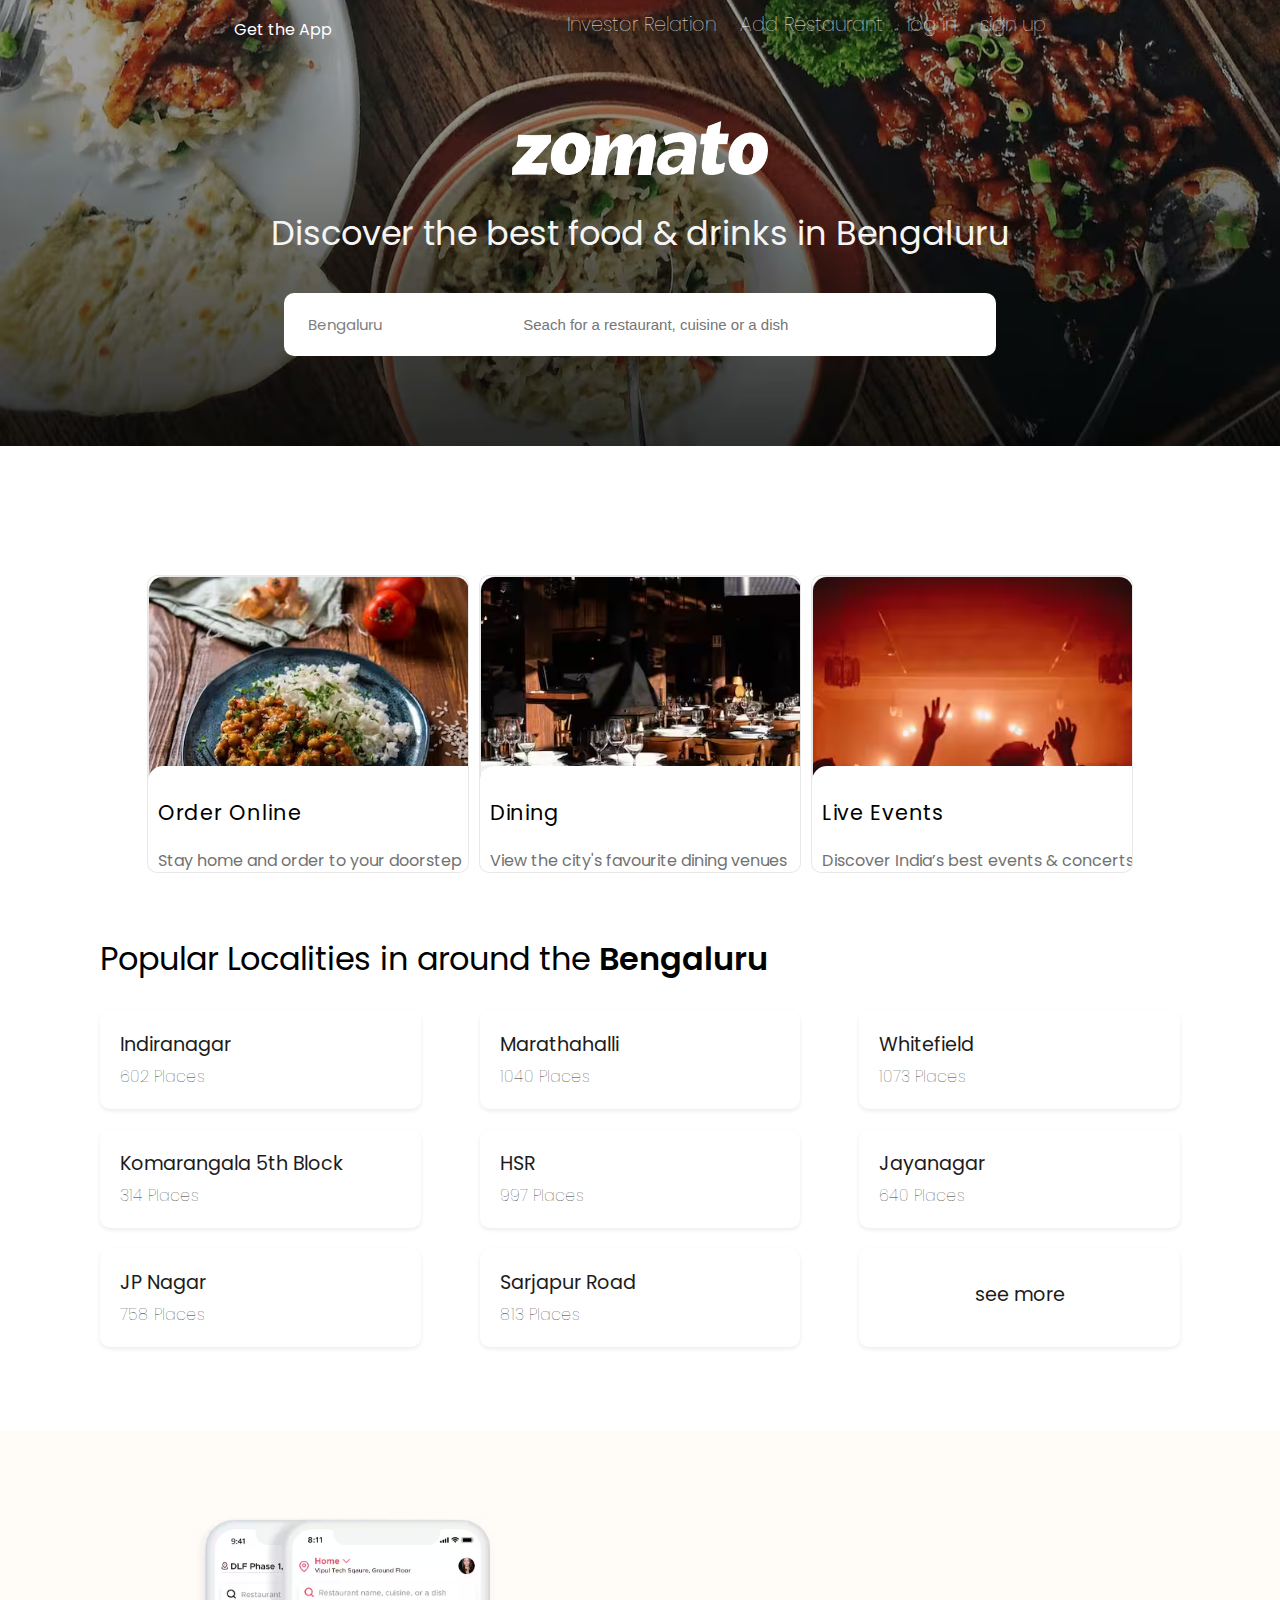
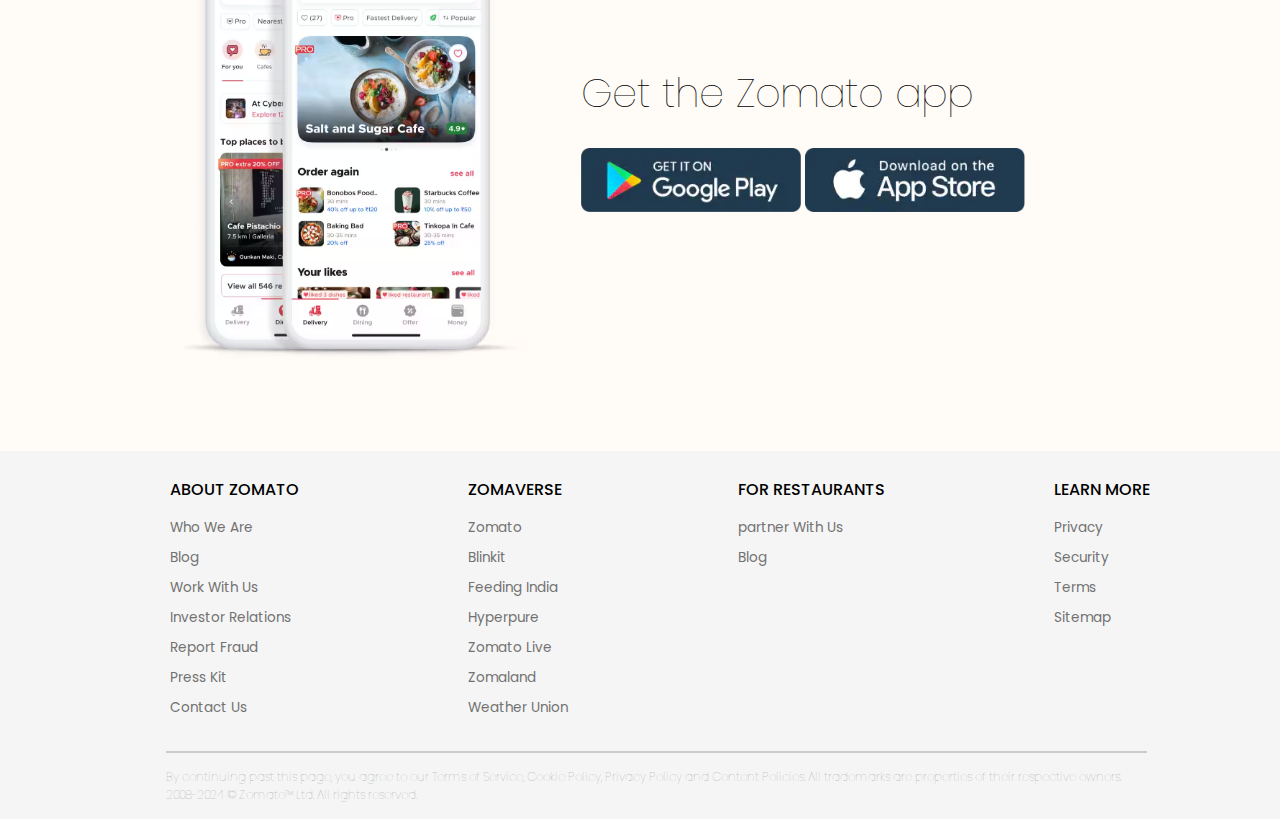
<file: index.html>
<!DOCTYPE html>
<html lang="en">

<head>
    <meta charset="UTF-8">
    <meta http-equiv="X-UA-Compatible" content="IE=edge">
    <meta name="viewport" content="width=device-width, initial-scale=1.0">
    <title>Zomato-page</title>
    <link rel="shortcut icon" href="assets/logo.avif" type="image/x-icon">
    <link rel="stylesheet" href="style.css">
    <link rel="stylesheet" href="https://cdnjs.cloudflare.com/ajax/libs/font-awesome/6.6.0/css/all.min.css"
        integrity="sha512-Kc323vGBEqzTmouAECnVceyQqyqdsSiqLQISBL29aUW4U/M7pSPA/gEUZQqv1cwx4OnYxTxve5UMg5GT6L4JJg=="
        crossorigin="anonymous" referrerpolicy="no-referrer" />
</head>

<body>
    <!-- HEADER -->
    <header>
        <div class="nav">
            <div>
                <p>Get the App</p>
            </div>
            <ul class="nav-bar">
                <li>Investor Relation</li>
                <li>Add Restaurant</li>
                <li>log in</li>
                <li>sign up</li>
            </ul>
        </div>
        <div class="head">
            <img class="logo" src="assets/zomato.avif" alt="">
            <h3>Discover the best food & drinks in Bengaluru</h3>
            <div class="search">
                <div class="search-item">
                    <i class="fas fa-map-marker-alt"></i>
                    <p>Bengaluru</p>
                </div>
                <div class="search-item">
                    <i class="fas fa-search"></i>
                    <input type="text" placeholder="Seach for a restaurant, cuisine or a dish">
                </div>
            </div>
        </div>
        <div class="header-image">
            <img src="assets/banner.avif" alt="">
        </div>
    </header>
    <!-- SECTION 1 -->
    <section class="section-1">
        <div class="section-1-item">
            <div class="items-details">
                <p>Order Online</p>
                <span>Stay home and order to your doorstep</span>
            </div>
            <img src="assets/item1.avif" alt="">
        </div>
        <div class="section-1-item">
            <div class="items-details">
                <p>Dining</p>
                <span>View the city's favourite dining venues</span>
            </div>
            <img src="assets/item2.avif" alt="">
        </div>
        <div class="section-1-item">
            <div class="items-details">
                <p>Live Events</p>
                <span>Discover India’s best events & concerts</span>
            </div>
            <img src="assets/item3.avif" alt="">
        </div>
    </section>
    <!-- Section 2 -->
    <section class="section-2">
        <div class="section-2-heading">
            <p>Popular Localities in around the <span>Bengaluru</span></p>
        </div>
        <div class="section-2-container">
            <div class="section-2-items">
                <div class="section-2-item">
                    <p class="item-head">Indiranagar</p>
                    <p class="item-subhead">602 Places</p>

                </div>
                <div class="section-2-item">
                    <p class="item-head">Marathahalli</p>
                    <p class="item-subhead">1040 Places</p>

                </div>
                <div class="section-2-item">
                    <p class="item-head">Whitefield</p>
                    <p class="item-subhead">1073 Places</p>

                </div>
                <div class="section-2-item">
                    <p class="item-head">Komarangala 5th Block</p>
                    <p class="item-subhead">314 Places</p>

                </div>
                <div class="section-2-item">
                    <p class="item-head">HSR</p>
                    <p class="item-subhead">997 Places</p>

                </div>
                <div class="section-2-item">
                    <p class="item-head">Jayanagar</p>
                    <p class="item-subhead">640 Places</p>

                </div>
                <div class="section-2-item">
                    <p class="item-head">JP Nagar</p>
                    <p class="item-subhead">758 Places</p>

                </div>
                <div class="section-2-item">
                    <p class="item-head">Sarjapur Road</p>
                    <p class="item-subhead">813 Places</p>

                </div>
                <div class="section-2-item center">
                    <p class="item-head">see more </p>

                </div>
            </div>
        </div>
    </section>
    <!-- SECTION-3 -->

    <section class="section-3">
        <div class="section-3-container">
            <div class="section-3-img">
                <img src="assets/screen.avif" alt="">
            </div>
            <div class="section-3-content">
                <div>
                    <p>Get the Zomato app</p>
                </div>
                <div class="section-3-download">
                    <img src="assets/playstore.webp" alt="">
                    <img src="assets/appstore.webp" alt="">

                </div>
            </div>
        </div>
    </section>

    <!-- Footer -->
    <footer>
        <div class="foot">
            <div class="footer-contents">
                <ul>
                    <p>ABOUT ZOMATO</p>
                    <a href="">Who We Are</a>
                    <a href="">Blog</a>
                    <a href="">Work With Us</a>
                    <a href="">Investor Relations</a>
                    <a href="">Report Fraud</a>
                    <a href="">Press Kit</a>
                    <a href="">Contact Us</a>
                </ul>
                <ul>
                    <p>ZOMAVERSE</p>
                    <a href="">Zomato</a>
                    <a href="">Blinkit</a>
                    <a href="">Feeding India</a>
                    <a href="">Hyperpure</a>
                    <a href="">Zomato Live</a>
                    <a href="">Zomaland</a>
                    <a href="">Weather Union</a>
                </ul>
                <ul>
                    <p>FOR RESTAURANTS</p>
                    <a href="">partner With Us</a>
                    <a href="">Blog</a>
                </ul>
                <ul>
                    <p>LEARN MORE</p>
                    <a href="">Privacy</a>
                    <a href="">Security</a>
                    <a href="">Terms</a>
                    <a href="">Sitemap</a>
                </ul>
            </div>
            <div class="line"></div>
            <div class="copyright">
                By continuing past this page, you agree to our Terms of Service, Cookie Policy, Privacy Policy and
                Content Policies. All trademarks are properties of their respective owners. 2008-2024 © Zomato™ Ltd. All
                rights reserved.
            </div>
        </div>
    </footer>
</body>

</html>
</file>
<file: style.css>
@import url('https://fonts.googleapis.com/css2?family=Poppins:wght@300;400;500;600;700;800&display=swap');

body {
    margin: 0;
    padding: 0;
    text-decoration: none;
    font-family: 'Poppins', sans-serif;
}

header {
    width: 100%;
    height: 60vh;
    overflow: hidden;
    position: relative;
    object-fit: cover;
    margin-bottom: 2rem;
}

.header-image {
    width: 100%;
    position: absolute;
    top: -20vh;
    z-index: -1;
}

.header-image img {
    width: 100%;
}

.nav {
    display: flex;
    justify-content: space-evenly;
    align-items: center;
    color: white;
    font-size: 1rem;
    margin: 0 40px;
}

.nav-bar {
    list-style: none;
    font-size: 1.2rem;
    font-weight: lighter;
    display: flex;
    gap: 1.5rem;
}

.head {
    display: flex;
    flex-direction: column;
    justify-content: center;
    margin-top: 7vh;
    align-items: center;
}

.logo {
    width: 20vw;
}

.head h3 {
    font-size: 2.1rem;
    color: whitesmoke;
    font-weight: 400;
}

.search {
    display: flex;
    width: 55vw;
    align-items: center;
    border-radius: 10px;
    background: white;
    padding: 5px 4px
}

.search .search-item {
    display: flex;
    align-items: center;
    margin-left: 10px;
}

.search .search-item p {
    color: gray;
    border-right: 1px solide gray;
    font-size: 15px;
    margin-right: 10px;
    padding-left: 10px;
}

.search .search-item input {
    outline: none;
    border: none;
    width: 200%;
    padding-left: 10px;
    font-size: 15px;
}

.search .search-item:first-child {
    width: 30%;
    color: #ff7e8b;
}

.search .search-item:last-child {
    width: 70%;
    color: gray;
}

.section-1 {
    display: flex;
    justify-content: center;
    align-items: center;
    margin-bottom: 4rem;
}

.section-1 .section-1-item {
    position: relative;
    width: 20rem;
    margin: 3px 5px;
    overflow: hidden;
    border-radius: 10px;
    background-color: white;
    border: 1px solid #e4e4e4d6;
}

.section-1 .section-1-item img {
    width: 100%;
    border: 1px solid #e4e4e4d6;
    z-index: -1;
    border-radius: 15px;
}

.section-1 .section-1-item .items-details {
    position: absolute;
    bottom: 3px;
    padding: 10px;
    border-radius: 15px 15px;
    background-color: white;
    width: 100%;
    height: 28%;
    z-index: 2;
}

.section-1 .section-1-item .items-details p {
    text-align: start;
    font-size: 1.3rem;
    letter-spacing: 0.7px;
}

.section-1 .section-1-item .items-details span {
    text-align: center;
    font-size: 1rem;
    color: #727272;

}

.section-1 .section-1-item:hover {
    box-shadow: 0px 1px 2px #cfcfcf80;
    transition: all 0.1s;
    -webkit-transition: all 0.1s;
    -moz-transition: all 0.1s;
    -ms-transition: all 0.1s;
    -o-transition: all 0.1s;
}

.section-2 {
    width: 1080px;
    margin: 0 auto;
    margin-bottom: 4rem;
}

.section-2-heading {
    font-size: 2rem;
    line-height: 1.2;
    font-weight: 400;
}

.section-2-heading span {
    font-size: 2rem;
    line-height: 1.2;
    font-weight: 600;
}

.section-2 .section-2-container .section-2-items {
    display: flex;
    flex-wrap: wrap;
    justify-content: space-between;
}

.section-2 .section-2-container .section-2-items .section-2-item {
    width: 100%;
    max-width: 26%;
    margin-bottom: 20px;
}

.section-2-item {
    border-radius: 10px;
    box-shadow: 0 2px 4px #ececec;
    padding: 20px;
}

.section-2-item .item-head {
    font-size: 1.2rem;
    color: #1c1c1c;
    margin: 0;
    margin-bottom: 5px;
}

.section-2-item .item-subhead {
    font-weight: lighter;
    color: #333333;
    margin: 0;
}

.center {
    display: flex;
    justify-content: center;
    align-items: center;
}

/* Section-3 */

.section-3 {
    height: 620px;
    background-color: #fffbf7;
}

.section-3-container {
    width: 1080px;
    height: 100%;
    margin: 0 auto;
    display: flex;
    justify-content: center;
    align-items: center;
}

.section-3-img {
    width: 40%;
}

.section-3-img img {
    width: 400px;
}

.section-3-content p {
    font-size: 2.5rem;
    font-weight: lighter;
    margin-bottom: 15px;
    margin: 0;
}

.section-3-download {
    margin-top: 25px;
}

.section-3-download img {
    width: 40%;
}


/* Footer */
.foot {
    background-color: #f5f5f5;
}

.footer-contents {
    color: black;
    height: 300px;
    display: flex;
    justify-content: space-evenly;
}

ul {
    margin-top: 10px;
}

ul p {
    font-size: 1rem;
    font-weight: 500;
}

ul a {
    display: block;
    font-size: 0.85rem;
    margin-top: 10px;
    color: #727272;
    text-decoration: none;
}

.line {
    border: 1px solid #72727254;
    margin-left: 13%;
    margin-right: 10.4%;
}

.copyright {
    padding-top: 15px;
    padding-left: 13%;
    padding-right: 10%;
    padding-bottom: 15px;
    font-size: 12px;
    font-weight: lighter;
    color: #727272bc;
}
</file>
